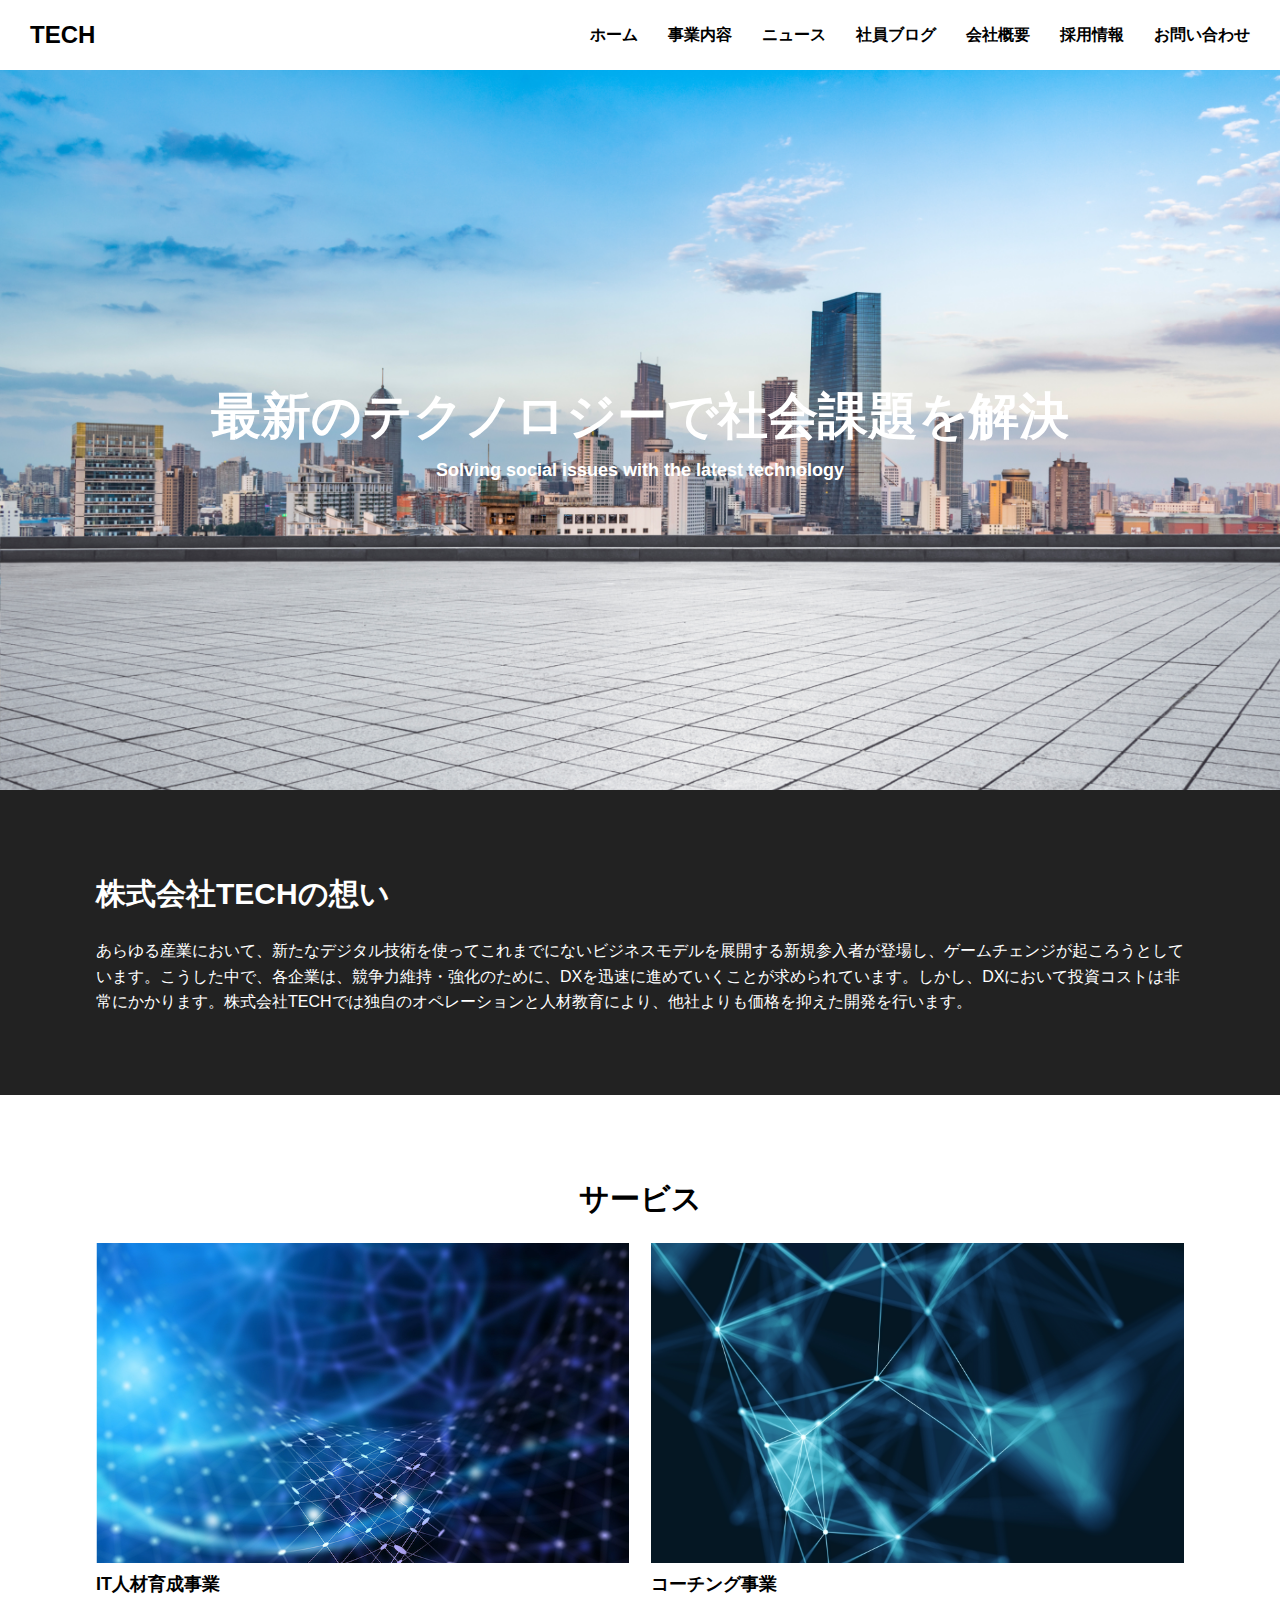
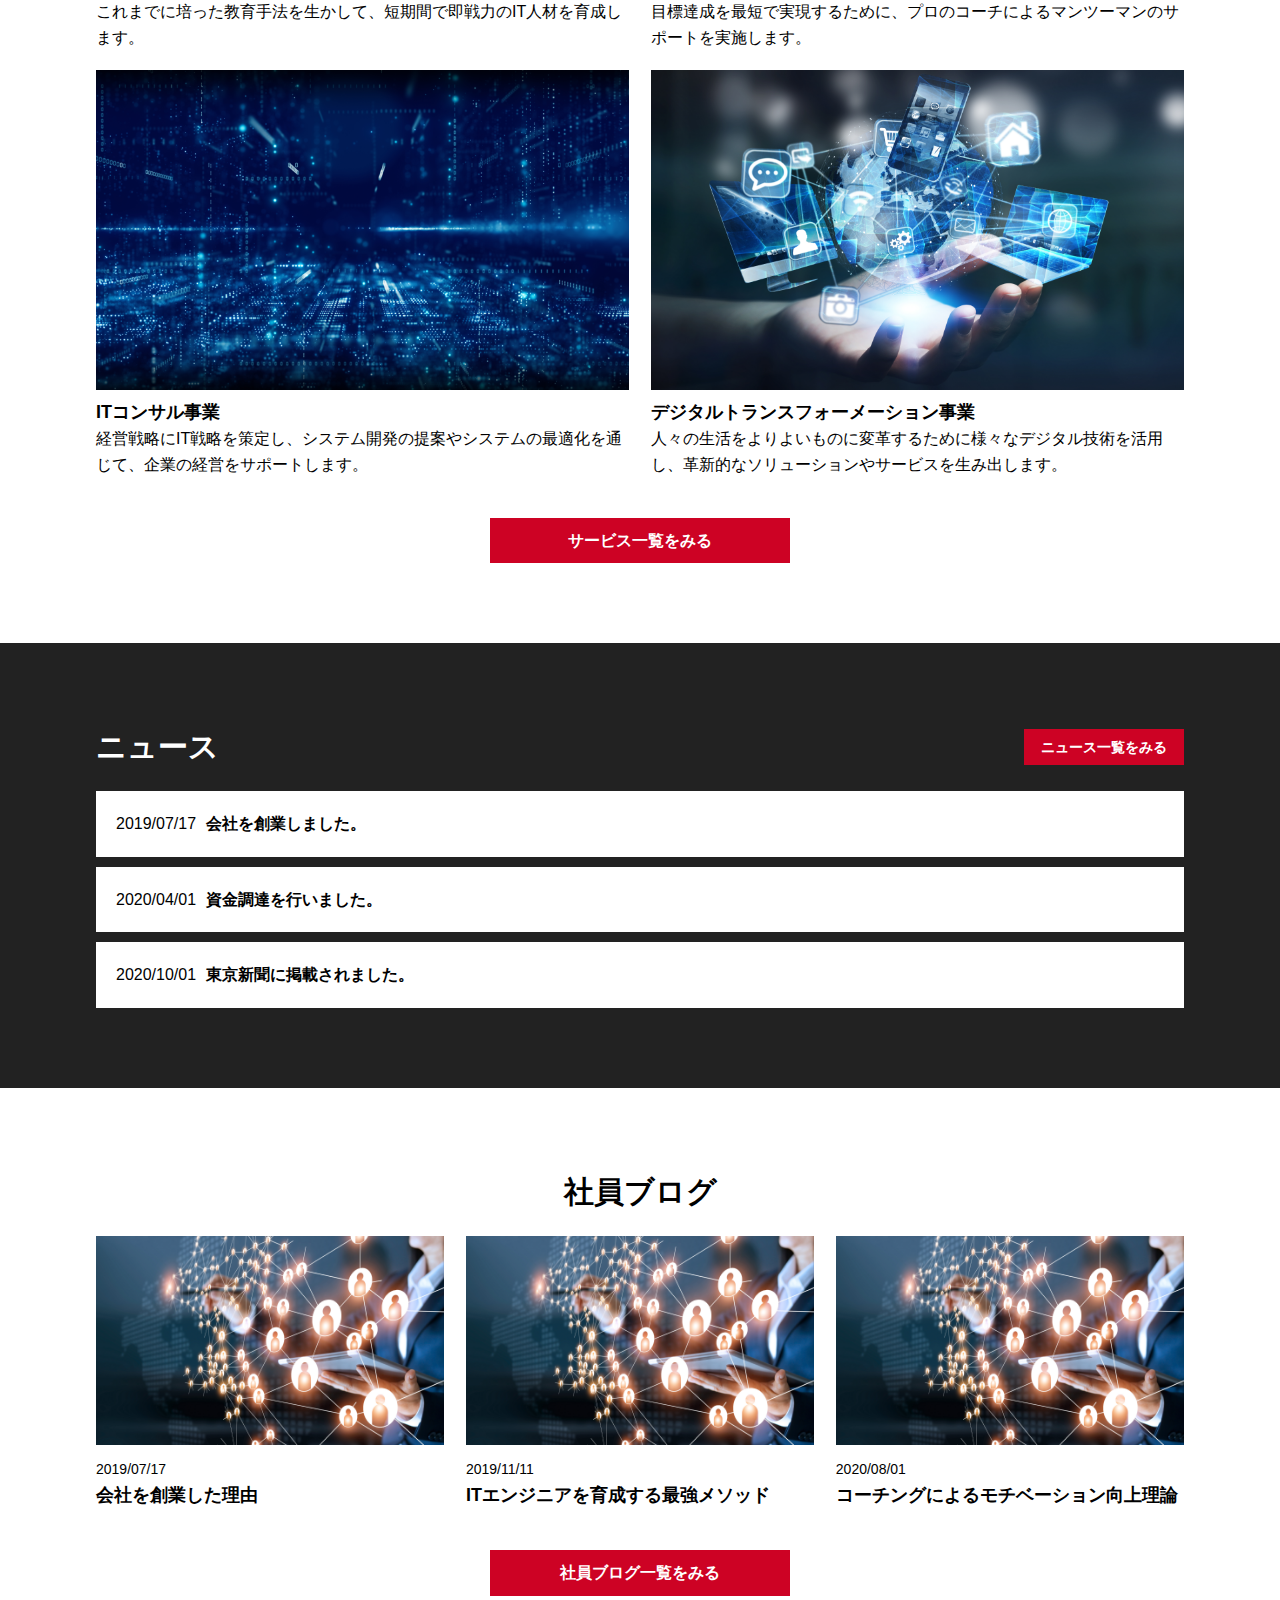
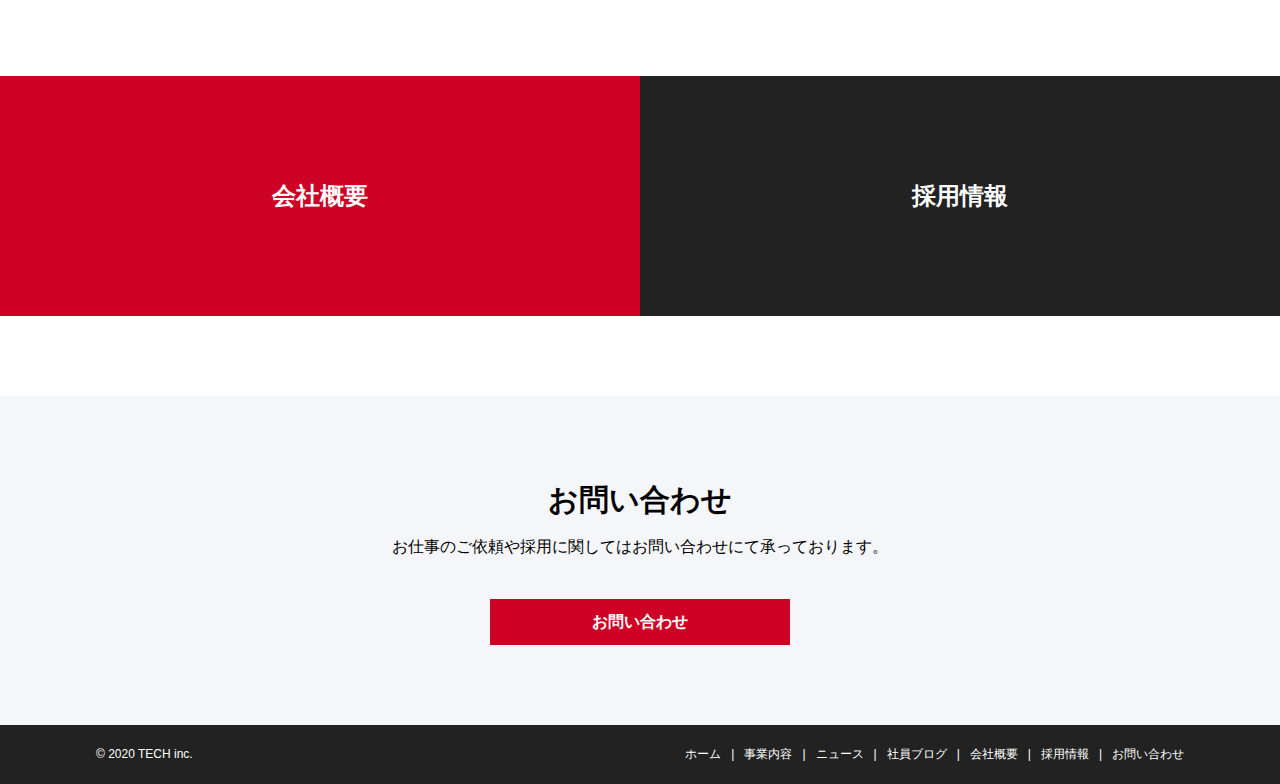
<file: index.html>
<!DOCTYPE html>
<html lang="ja">

<head>
  <meta charset="UTF-8">
  <meta http-equiv="X-UA-Compatible" content="IE=edge">
  <meta name="viewport" content="width=device-width, initial-scale=1.0">
  <title>株式会社TECH</title>
  <meta name="description" content="株式会社TECHのコーポレートサイトです。">
  <link rel="stylesheet" href="css/reset.css">
  <link rel="stylesheet" href="css/common.css">
  <link rel="stylesheet" href="css/index.css">
</head>

<body>
  <!-- header -->
  <header class="header"></header>
  <!-- header END -->

  <!-- top-mv -->
  <div class="top-mv__wrap">
    <div class="top-mv__txt-wrap content">
      <p class="top-mv__txt--ja">最新のテクノロジーで社会課題を解決</p>
      <p class="top-mv__txt--en">Solving social issues with the latest technology</p>
    </div>
  </div>
  <!-- top-mv END -->

  <main>
    <!-- top-mind -->
    <div class="top-mind__wrap bg-black content-pd">
      <div class="top-mind__inner content">
        <h2 class="top-mind__ttl ttl">株式会社TECHの想い</h2>
        <p class="top-mind__txt">あらゆる産業において、新たなデジタル技術を使ってこれまでにないビジネスモデルを展開する新規参入者が登場し、ゲームチェンジが起ころうとしています。こうした中で、各企業は、競争力維持・強化のために、DXを迅速に進めていくことが求められています。しかし、DXにおいて投資コストは非常にかかります。株式会社TECHでは独自のオペレーションと人材教育により、他社よりも価格を抑えた開発を行います。</p>
      </div>
    </div>
    <!-- top-mind END -->

    <!-- top-service -->
    <section class="top-service__wrap content content-pd">
      <h2 class="top-service__ttl ttl">サービス</h2>
      <div class="top-service__item-wrap">
        <div class="top-service__item">
          <div class="top-service__item-img">
            <img src="img/service1.png" alt="IT人材育成事業">
          </div>
          <h3 class="top-service__item-ttl">IT人材育成事業</h3>
          <p class="top-service__item-desc">これまでに培った教育手法を生かして、短期間で即戦力のIT人材を育成します。</p>
        </div>
        <div class="top-service__item">
          <div class="top-service__item-img">
            <img src="img/service2.png" alt="コーチング事業">
          </div>
          <h3 class="top-service__item-ttl">コーチング事業</h3>
          <p class="top-service__item-desc">目標達成を最短で実現するために、プロのコーチによるマンツーマンのサポートを実施します。</p>
        </div>
        <div class="top-service__item">
          <div class="top-service__item-img">
            <img src="img/service3.png" alt="ITコンサル事業">
          </div>
          <h3 class="top-service__item-ttl">ITコンサル事業</h3>
          <p class="top-service__item-desc">経営戦略にIT戦略を策定し、システム開発の提案やシステムの最適化を通じて、企業の経営をサポートします。</p>
        </div>
        <div class="top-service__item">
          <div class="top-service__item-img">
            <img src="img/service4.png" alt="デジタルトランスフォーメーション事業">
          </div>
          <h3 class="top-service__item-ttl">デジタルトランスフォーメーション事業</h3>
          <p class="top-service__item-desc">人々の生活をよりよいものに変革するために様々なデジタル技術を活用し、革新的なソリューションやサービスを生み出します。</p>
        </div>
      </div>
      <a href="service.html" class="btn">サービス一覧をみる</a>

    </section>
    <!-- top-service END -->

    <!-- top-news -->
    <section class="top-news__wrap bg-black">
      <div class="top-news__inner content content-pd">
        <div class="top-news__ttl-wrap">
          <h2 class="top-news__ttl ttl">ニュース</h2>
          <a href="news.html" class="top-news__btn btn">ニュース一覧をみる</a>
        </div>
        <div class="top-news__item-wrap">
          <article class="top-news__item">
            <a href="" class="top-news__item-link">
              <span class="top-news__item-date">2019/07/17</span>
              <h3 class="top-news__item-ttl">会社を創業しました。</h3>
            </a>
          </article>
          <article class="top-news__item">
            <a href="" class="top-news__item-link">
              <span class="top-news__item-date">2020/04/01</span>
              <h3 class="top-news__item-ttl">資金調達を行いました。</h3>
            </a>
          </article>
          <article class="top-news__item">
            <a href="" class="top-news__item-link">
              <span class="top-news__item-date">2020/10/01</span>
              <h3 class="top-news__item-ttl">東京新聞に掲載されました。</h3>
            </a>
          </article>
        </div>
      </div>
    </section>
    <!-- top-news END -->

    <!-- top-blog -->
    <section class="top-blog__wrap content content-pd">
      <h2 class="top-blog__ttl ttl">社員ブログ</h2>
      <div class="top-blog__item-wrap">
        <article class="top-blog__item">
          <a href="" class="top-blog__item-link">
            <img src="img/blog.png" class="top-blog__item-img">
            <span class="top-blog__item-date">2019/07/17</span>
            <h3 class="top-blog__item-ttl">会社を創業した理由</h3>
          </a>
        </article>
        <article class="top-blog__item">
          <a href="" class="top-blog__item-link">
            <img src="img/blog.png" class="top-blog__item-img">
            <span class="top-blog__item-date">2019/11/11</span>
            <h3 class="top-blog__item-ttl">ITエンジニアを育成する最強メソッド</h3>
          </a>
        </article>
        <article class="top-blog__item">
          <a href="" class="top-blog__item-link">
            <img src="img/blog.png" class="top-blog__item-img">
            <span class="top-blog__item-date">2020/08/01</span>
            <h3 class="top-blog__item-ttl">コーチングによるモチベーション向上理論</h3>
          </a>
        </article>
      </div>
      <a href="blog.html" class="btn">社員ブログ一覧をみる</a>
    </section>
    <!-- top-blog END -->

    <!-- top-company-recruit -->
    <div class="top-company-recruit__wrap">
      <!-- top-company -->
      <section class="top-company-recruit__item top-company__item">
        <a href="company.html" class="top-company-recruit__link top-company__link">会社概要</a>
      </section>
      <!-- top-company END -->
      <!-- top-recruit -->
      <section class="top-company-recruit__item top-recruit__item">
        <a href="recruit.html" class="top-company-recruit__link top-recruit__link">採用情報</a>
      </section>
      <!-- top-recruit END -->
    </div>
    <!-- top-company-recruit END -->

    <!-- page-contact -->
    <section class="page-contact__wrap content-pd"></section>
    <!-- page-contact -->
  </main>

  <!-- footer -->
  <footer class="footer bg-black"></footer>
  <!-- footer END -->
  <script src="js/main.js"></script>
</body>

</html>
</file>
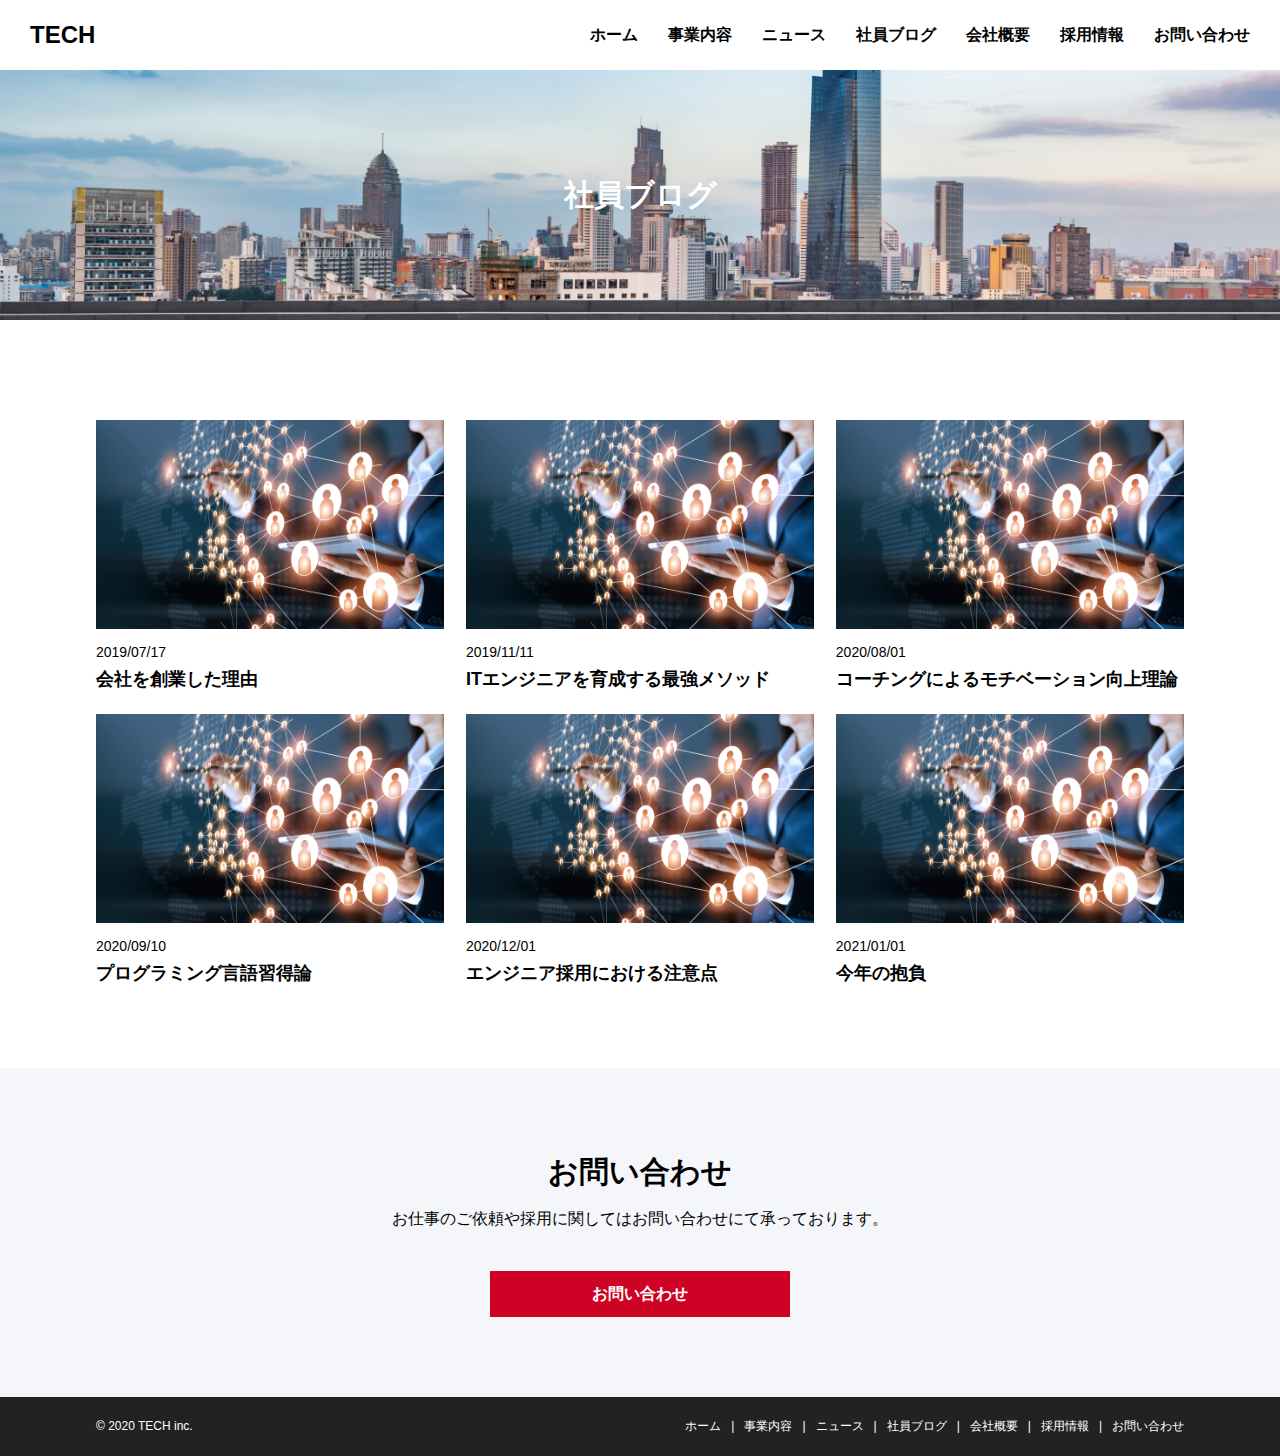
<file: blog.html>
<!DOCTYPE html>
<html lang="ja">

<head>
  <meta charset="UTF-8">
  <meta http-equiv="X-UA-Compatible" content="IE=edge">
  <meta name="viewport" content="width=device-width, initial-scale=1.0">
  <title>株式会社TECH</title>
  <meta name="description" content="株式会社TECHのコーポレートサイトです。">
  <link rel="stylesheet" href="css/reset.css">
  <link rel="stylesheet" href="css/common.css">
  <link rel="stylesheet" href="css/blog.css">
</head>

<body>
  <!-- header -->
  <header class="header"></header>
  <!-- header END -->

  <!-- page-mv -->
  <div class="page-mv__wrap">
    <h1 class="page-mv__ttl ttl">社員ブログ</h1>
  </div>
  <!-- page-mv END -->

  <main>
    <div class="blog__wrap content content-pd">
      <div class="blog__item-wrap">
        <article class="blog__item">
          <a href="" class="blog__item-link">
            <img src="img/blog.png" class="blog__item-img">
            <span class="blog__item-date">2019/07/17</span>
            <h3 class="blog__item-ttl">会社を創業した理由</h3>
          </a>
        </article>
        <article class="blog__item">
          <a href="" class="blog__item-link">
            <img src="img/blog.png" class="blog__item-img">
            <span class="blog__item-date">2019/11/11</span>
            <h3 class="blog__item-ttl">ITエンジニアを育成する最強メソッド</h3>
          </a>
        </article>
        <article class="blog__item">
          <a href="" class="blog__item-link">
            <img src="img/blog.png" class="blog__item-img">
            <span class="blog__item-date">2020/08/01</span>
            <h3 class="blog__item-ttl">コーチングによるモチベーション向上理論</h3>
          </a>
        </article>
        <article class="blog__item">
          <a href="" class="blog__item-link">
            <img src="img/blog.png" class="blog__item-img">
            <span class="blog__item-date">2020/09/10</span>
            <h3 class="blog__item-ttl">プログラミング言語習得論</h3>
          </a>
        </article>
        <article class="blog__item">
          <a href="" class="blog__item-link">
            <img src="img/blog.png" class="blog__item-img">
            <span class="blog__item-date">2020/12/01</span>
            <h3 class="blog__item-ttl">エンジニア採用における注意点</h3>
          </a>
        </article>
        <article class="blog__item">
          <a href="" class="blog__item-link">
            <img src="img/blog.png" class="blog__item-img">
            <span class="blog__item-date">2021/01/01</span>
            <h3 class="blog__item-ttl">今年の抱負</h3>
          </a>
        </article>
      </div>
    </div>

    <!-- page-contact -->
    <section class="page-contact__wrap content-pd"></section>
    <!-- page-contact -->

  </main>
  <!-- footer -->
  <footer class="footer bg-black"></footer>
  <!-- footer END -->
  <script src="js/main.js"></script>
</body>

</html>
</file>
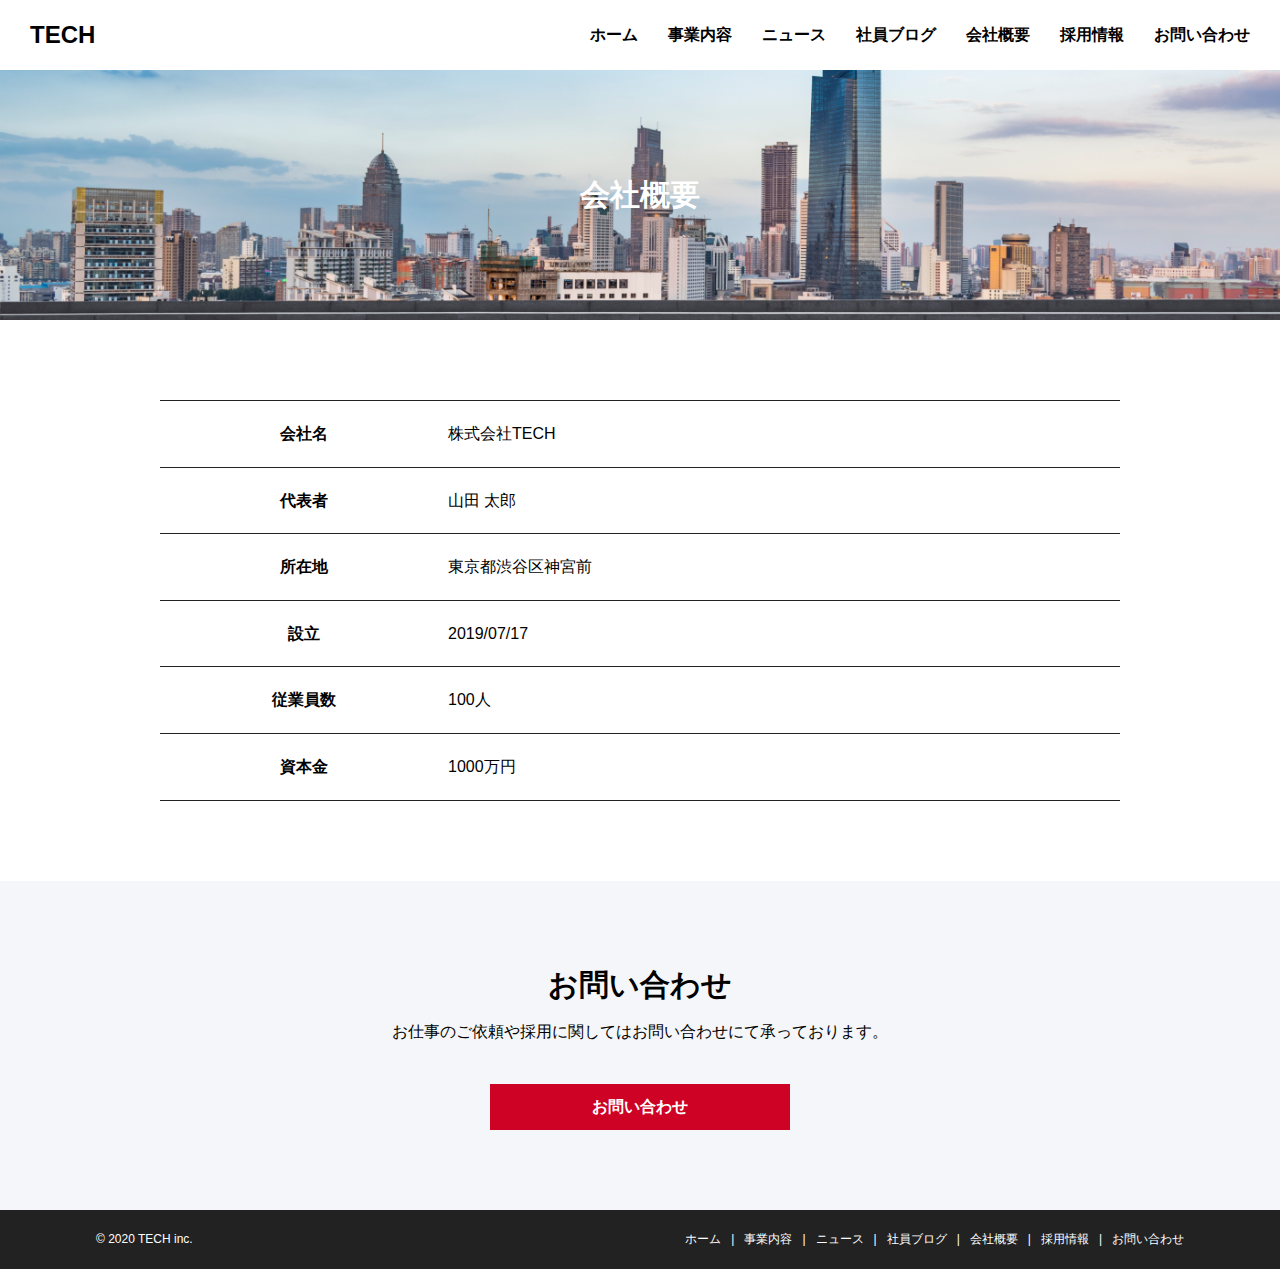
<file: company.html>
<!DOCTYPE html>
<html lang="ja">

<head>
  <meta charset="UTF-8">
  <meta http-equiv="X-UA-Compatible" content="IE=edge">
  <meta name="viewport" content="width=device-width, initial-scale=1.0">
  <title>株式会社TECH</title>
  <meta name="description" content="株式会社TECHのコーポレートサイトです。">
  <link rel="stylesheet" href="css/reset.css">
  <link rel="stylesheet" href="css/common.css">
  <link rel="stylesheet" href="css/company.css">
</head>

<body>
  <!-- header -->
  <header class="header"></header>
  <!-- header END -->

  <!-- page-mv -->
  <div class="page-mv__wrap">
    <h1 class="page-mv__ttl ttl">会社概要</h1>
  </div>
  <!-- page-mv END -->

  <main>
    <div class="company__wrap content-s content-pd">
      <table class="company__table">
        <tbody>
          <tr class="company__table-tr">
            <th class="company__table-name">会社名</th>
            <td class="company__table-data">株式会社TECH</td>
          </tr>
          <tr class="company__table-tr">
            <th class="company__table-name">代表者</th>
            <td class="company__table-data">山田 太郎</td>
          </tr>
          <tr class="company__table-tr">
            <th class="company__table-name">所在地</th>
            <td class="company__table-data"> 東京都渋谷区神宮前</td>
          </tr>
          <tr class="company__table-tr">
            <th class="company__table-name">設立</th>
            <td class="company__table-data">2019/07/17</td>
          </tr>
          <tr class="company__table-tr">
            <th class="company__table-name">従業員数</th>
            <td class="company__table-data">100人</td>
          </tr>
          <tr class="company__table-tr">
            <th class="company__table-name">資本金</th>
            <td class="company__table-data">1000万円</td>
          </tr>
        </tbody>
      </table>
    </div>

    <!-- page-contact -->
    <section class="page-contact__wrap content-pd">
    </section>
    <!-- page-contact -->

  </main>
  <!-- footer -->
  <footer class="footer bg-black"></footer>
  <!-- footer END -->
  <script src="js/main.js"></script>
</body>

</html>
</file>
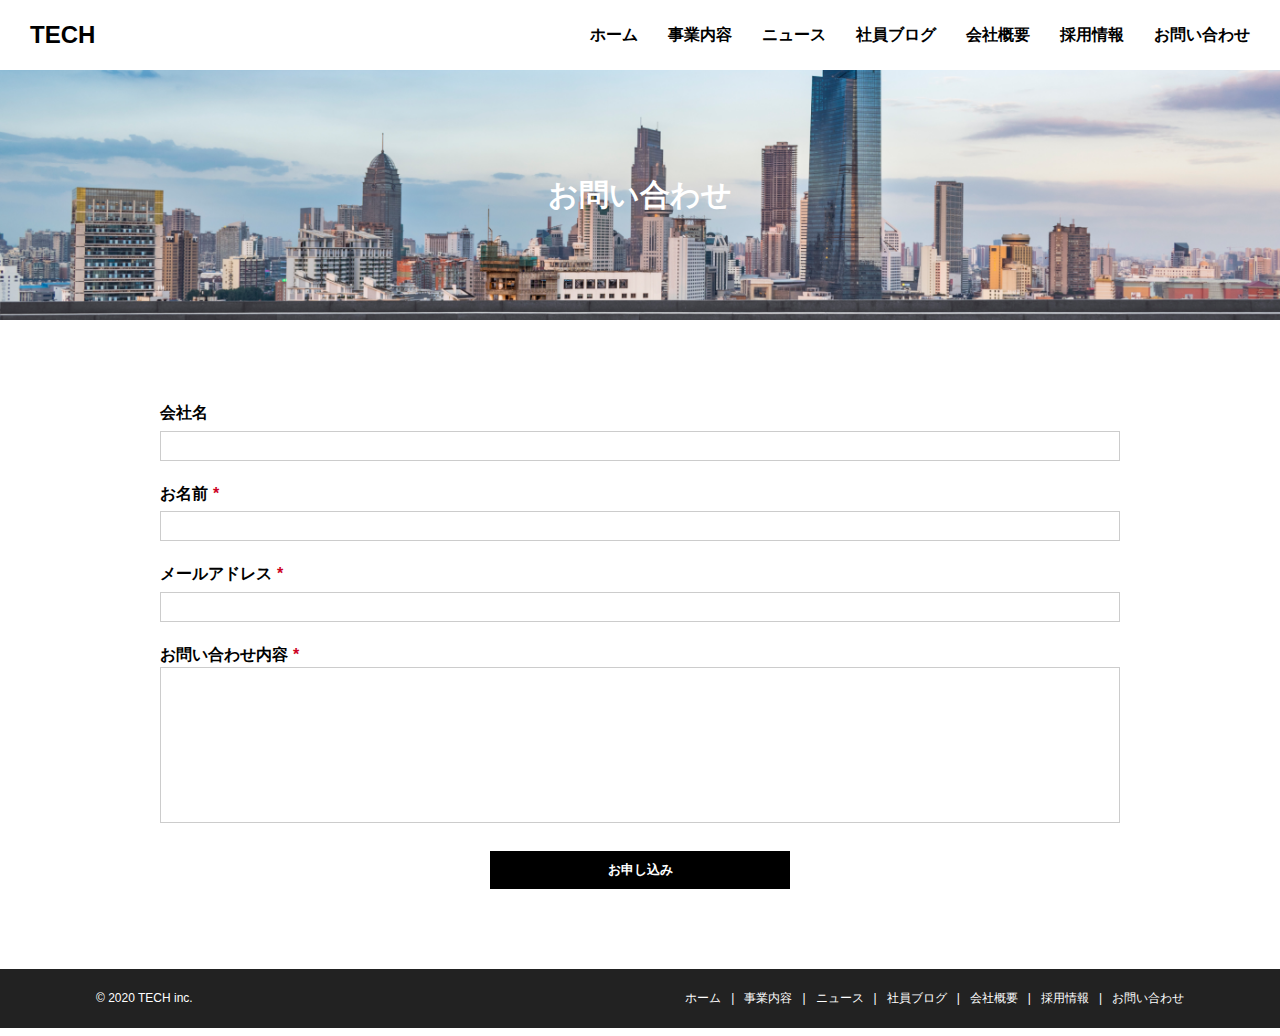
<file: contact.html>
<!DOCTYPE html>
<html lang="ja">

<head>
  <meta charset="UTF-8">
  <meta http-equiv="X-UA-Compatible" content="IE=edge">
  <meta name="viewport" content="width=device-width, initial-scale=1.0">
  <title>株式会社TECH</title>
  <meta name="description" content="株式会社TECHのコーポレートサイトです。">
  <link rel="stylesheet" href="css/reset.css">
  <link rel="stylesheet" href="css/common.css">
  <link rel="stylesheet" href="css/contact.css">
</head>

<body>
  <!-- header -->
  <header class="header"></header>
  <!-- header END -->

  <!-- page-mv -->
  <div class="page-mv__wrap">
    <h1 class="page-mv__ttl ttl">お問い合わせ</h1>
  </div>
  <!-- page-mv END -->

  <main>
    <div class="content__wrap content-s content-pd">
      <form class="content__form" action="index.html" method="post">
        <div class="contact__form-item">
          <label for="company" class="contact__form-item-name">会社名</label>
          <input type="text" id="company" class="contact__form-item-input">
        </div>
        <div class="contact__form-item">
          <label for="name" class="contact__form-item-name">お名前<span class="contact__form-item-required">*</span></label>
          <input type="text" id="name" class="contact__form-item-input" required>
        </div>
        <div class="contact__form-item">
          <label for="email" class="contact__form-item-name">メールアドレス<span class="contact__form-item-required">*</span></label>
          <input type="text" id="email" class="contact__form-item-input" required>
        </div>
        <div class="contact__form-item">
          <label for="inquiry" class="contact__form-item-name">お問い合わせ内容<span class="contact__form-item-required">*</span></label>
          <textarea id="inquiry" class="contact__form-item-input contact__form-item-input--textarea" rows="8" cols="80" required></textarea>
        </div>
        <input type="submit" value="お申し込み" class="contact__form-submit">
      </form>
    </div>

  </main>
  <!-- footer -->
  <footer class="footer bg-black"></footer>
  <!-- footer END -->
  <script src="js/main.js"></script>
</body>

</html>
</file>
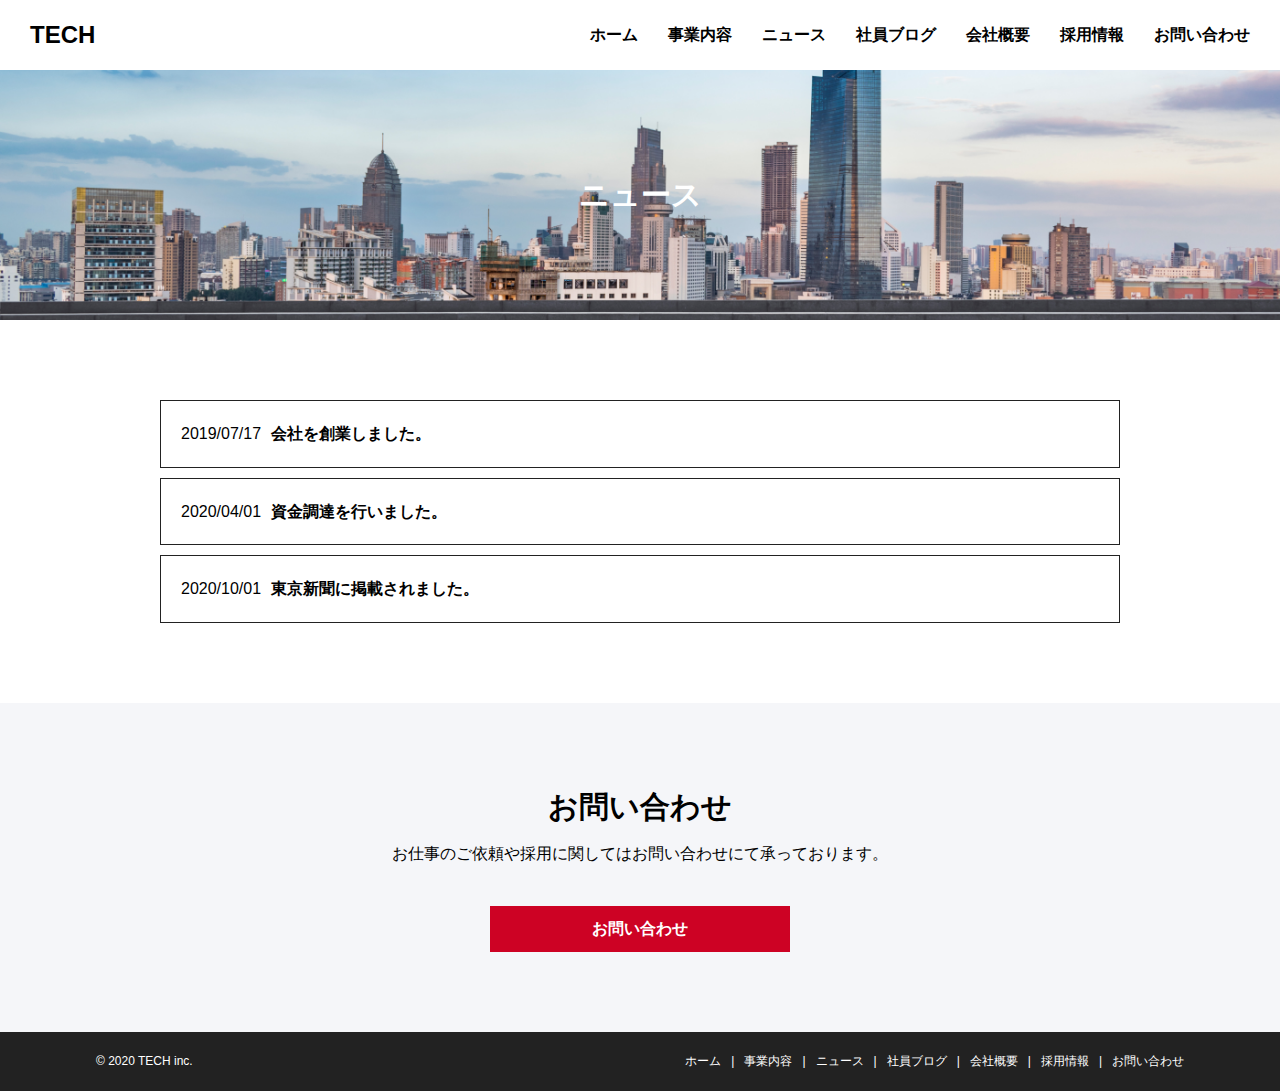
<file: news.html>
<!DOCTYPE html>
<html lang="ja">

<head>
  <meta charset="UTF-8">
  <meta http-equiv="X-UA-Compatible" content="IE=edge">
  <meta name="viewport" content="width=device-width, initial-scale=1.0">
  <title>株式会社TECH</title>
  <meta name="description" content="株式会社TECHのコーポレートサイトです。">
  <link rel="stylesheet" href="css/reset.css">
  <link rel="stylesheet" href="css/common.css">
  <link rel="stylesheet" href="css/news.css">
</head>

<body>
  <!-- header -->
  <header class="header"></header>
  <!-- header END -->

  <!-- page-mv -->
  <div class="page-mv__wrap">
    <h1 class="page-mv__ttl ttl">ニュース</h1>
  </div>
  <!-- page-mv END -->

  <main>
    <div class="news__wrap content-s content-pd">
      <div class="news__item-wrap">
        <article class="news__item">
          <a href="" class="news__item-link">
            <span class="news__item-date">2019/07/17</span>
            <h2 class="news__item-ttl">会社を創業しました。</h2>
          </a>
        </article>
        <article class="news__item">
          <a href="" class="news__item-link">
            <span class="news__item-date">2020/04/01</span>
            <h2 class="news__item-ttl">資金調達を行いました。</h2>
          </a>
        </article>
        <article class="news__item">
          <a href="" class="news__item-link">
            <span class="news__item-date">2020/10/01</span>
            <h2 class="news__item-ttl">東京新聞に掲載されました。</h2>
          </a>
        </article>
      </div>
    </div>

    <!-- page-contact -->
    <section class="page-contact__wrap content-pd"></section>
    <!-- page-contact -->

  </main>
  <!-- footer -->
  <footer class="footer bg-black"></footer>
  <!-- footer END -->
  <script src="js/main.js"></script>
</body>

</html>
</file>
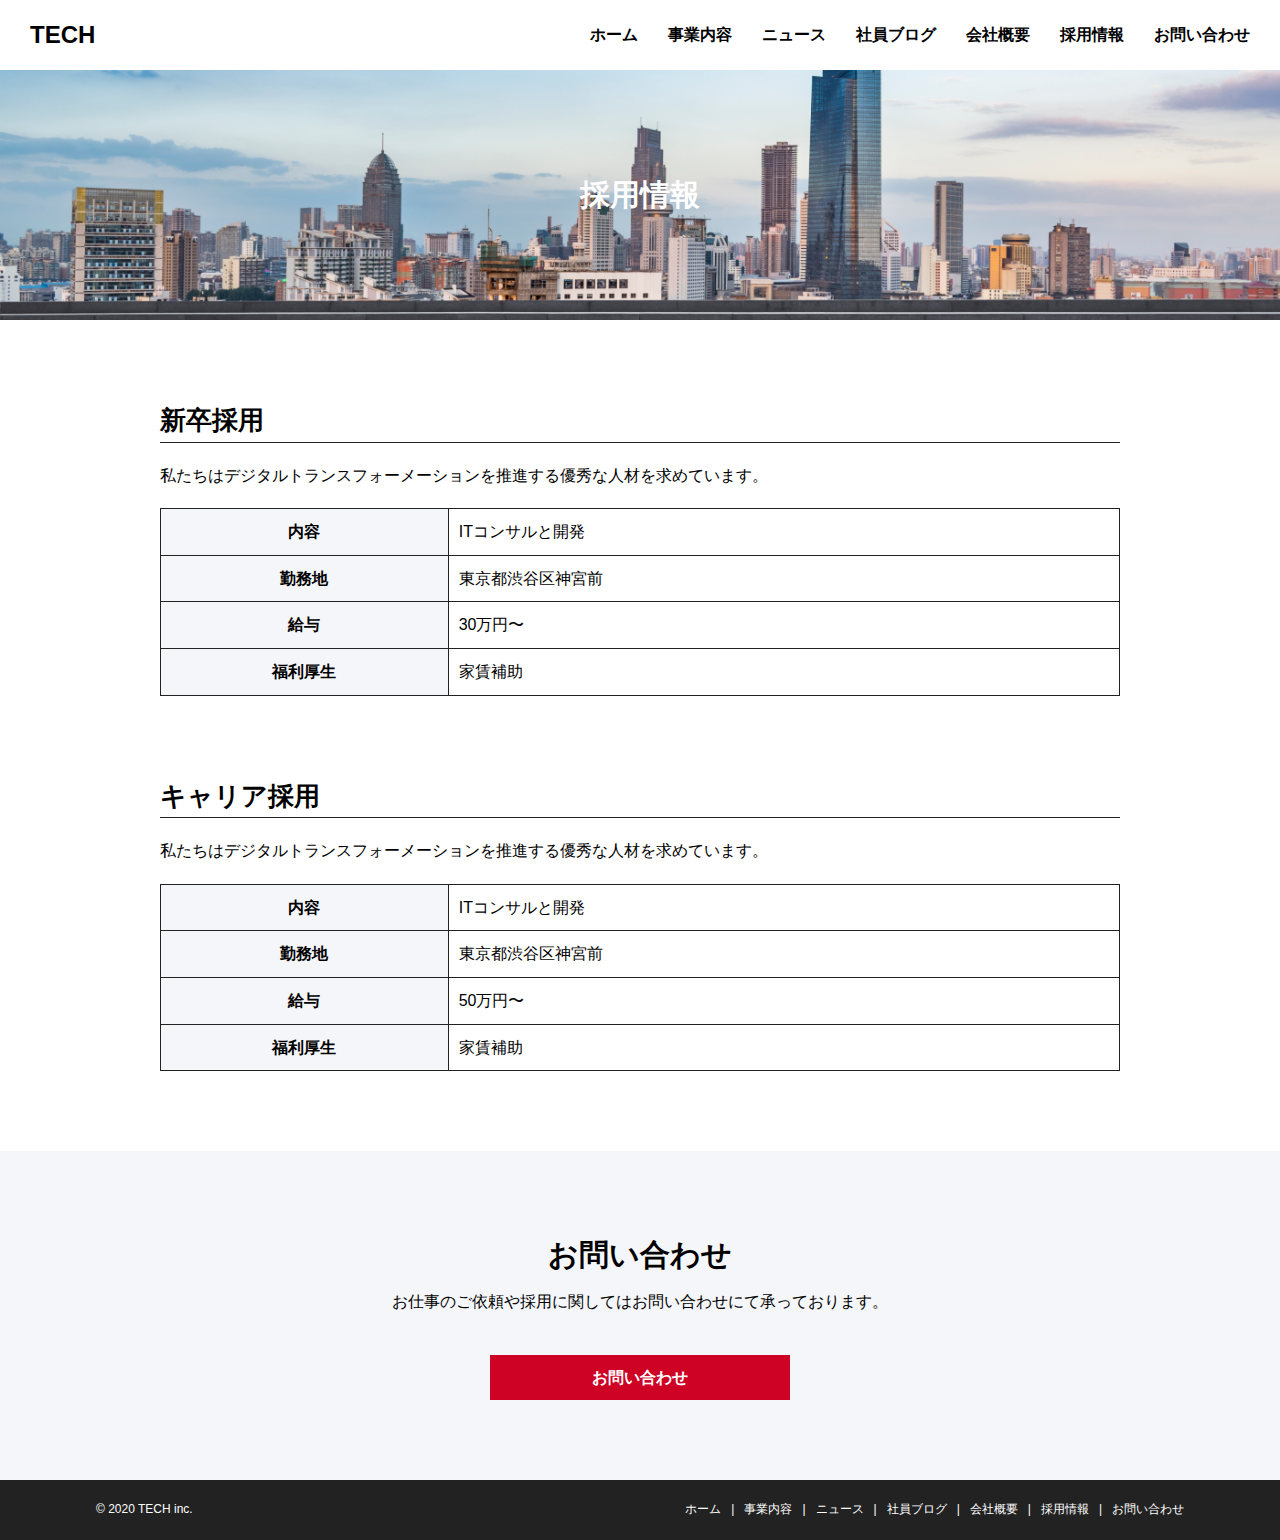
<file: recruit.html>
<!DOCTYPE html>
<html lang="ja">

<head>
  <meta charset="UTF-8">
  <meta http-equiv="X-UA-Compatible" content="IE=edge">
  <meta name="viewport" content="width=device-width, initial-scale=1.0">
  <title>株式会社TECH</title>
  <meta name="description" content="株式会社TECHのコーポレートサイトです。">
  <link rel="stylesheet" href="css/reset.css">
  <link rel="stylesheet" href="css/common.css">
  <link rel="stylesheet" href="css/recruit.css">
</head>

<body>
  <!-- header -->
  <header class="header"></header>
  <!-- header END -->

  <!-- page-mv -->
  <div class="page-mv__wrap">
    <h1 class="page-mv__ttl ttl">採用情報</h1>
  </div>
  <!-- page-mv END -->

  <main>
    <div class="recruit__wrap content-s content-pd">
      <section class="recruit__info">
        <h2 class="recruit__info-ttl">新卒採用</h2>
        <p class="recruit__info-txt">私たちはデジタルトランスフォーメーションを推進する優秀な人材を求めています。</p>
        <table class="recruit__info-table">
          <tbody>
            <tr>
              <th class="recruit__info-table-name">内容</th>
              <td class="recruit__info-table-data">ITコンサルと開発</td>
            </tr>
            <tr>
              <th class="recruit__info-table-name">勤務地</th>
              <td class="recruit__info-table-data">東京都渋谷区神宮前</td>
            </tr>
            <tr>
              <th class="recruit__info-table-name">給与</th>
              <td class="recruit__info-table-data">30万円〜</td>
            </tr>
            <tr>
              <th class="recruit__info-table-name">福利厚生</th>
              <td class="recruit__info-table-data">家賃補助</td>
            </tr>
          </tbody>
        </table>
      </section>
      <section class="recruit__info">
        <h2 class="recruit__info-ttl">キャリア採用</h2>
        <p class="recruit__info-txt">私たちはデジタルトランスフォーメーションを推進する優秀な人材を求めています。</p>
        <table class="recruit__info-table">
          <tbody>
            <tr>
              <th class="recruit__info-table-name">内容</th>
              <td class="recruit__info-table-data">ITコンサルと開発</td>
            </tr>
            <tr>
              <th class="recruit__info-table-name">勤務地</th>
              <td class="recruit__info-table-data">東京都渋谷区神宮前</td>
            </tr>
            <tr>
              <th class="recruit__info-table-name">給与</th>
              <td class="recruit__info-table-data">50万円〜</td>
            </tr>
            <tr>
              <th class="recruit__info-table-name">福利厚生</th>
              <td class="recruit__info-table-data">家賃補助</td>
            </tr>
          </tbody>
        </table>
      </section>
    </div>

    <!-- page-contact -->
    <section class="page-contact__wrap content-pd"></section>
    <!-- page-contact -->

  </main>
  <!-- footer -->
  <footer class="footer bg-black"></footer>
  <!-- footer END -->
  <script src="js/main.js"></script>
</body>

</html>
</file>
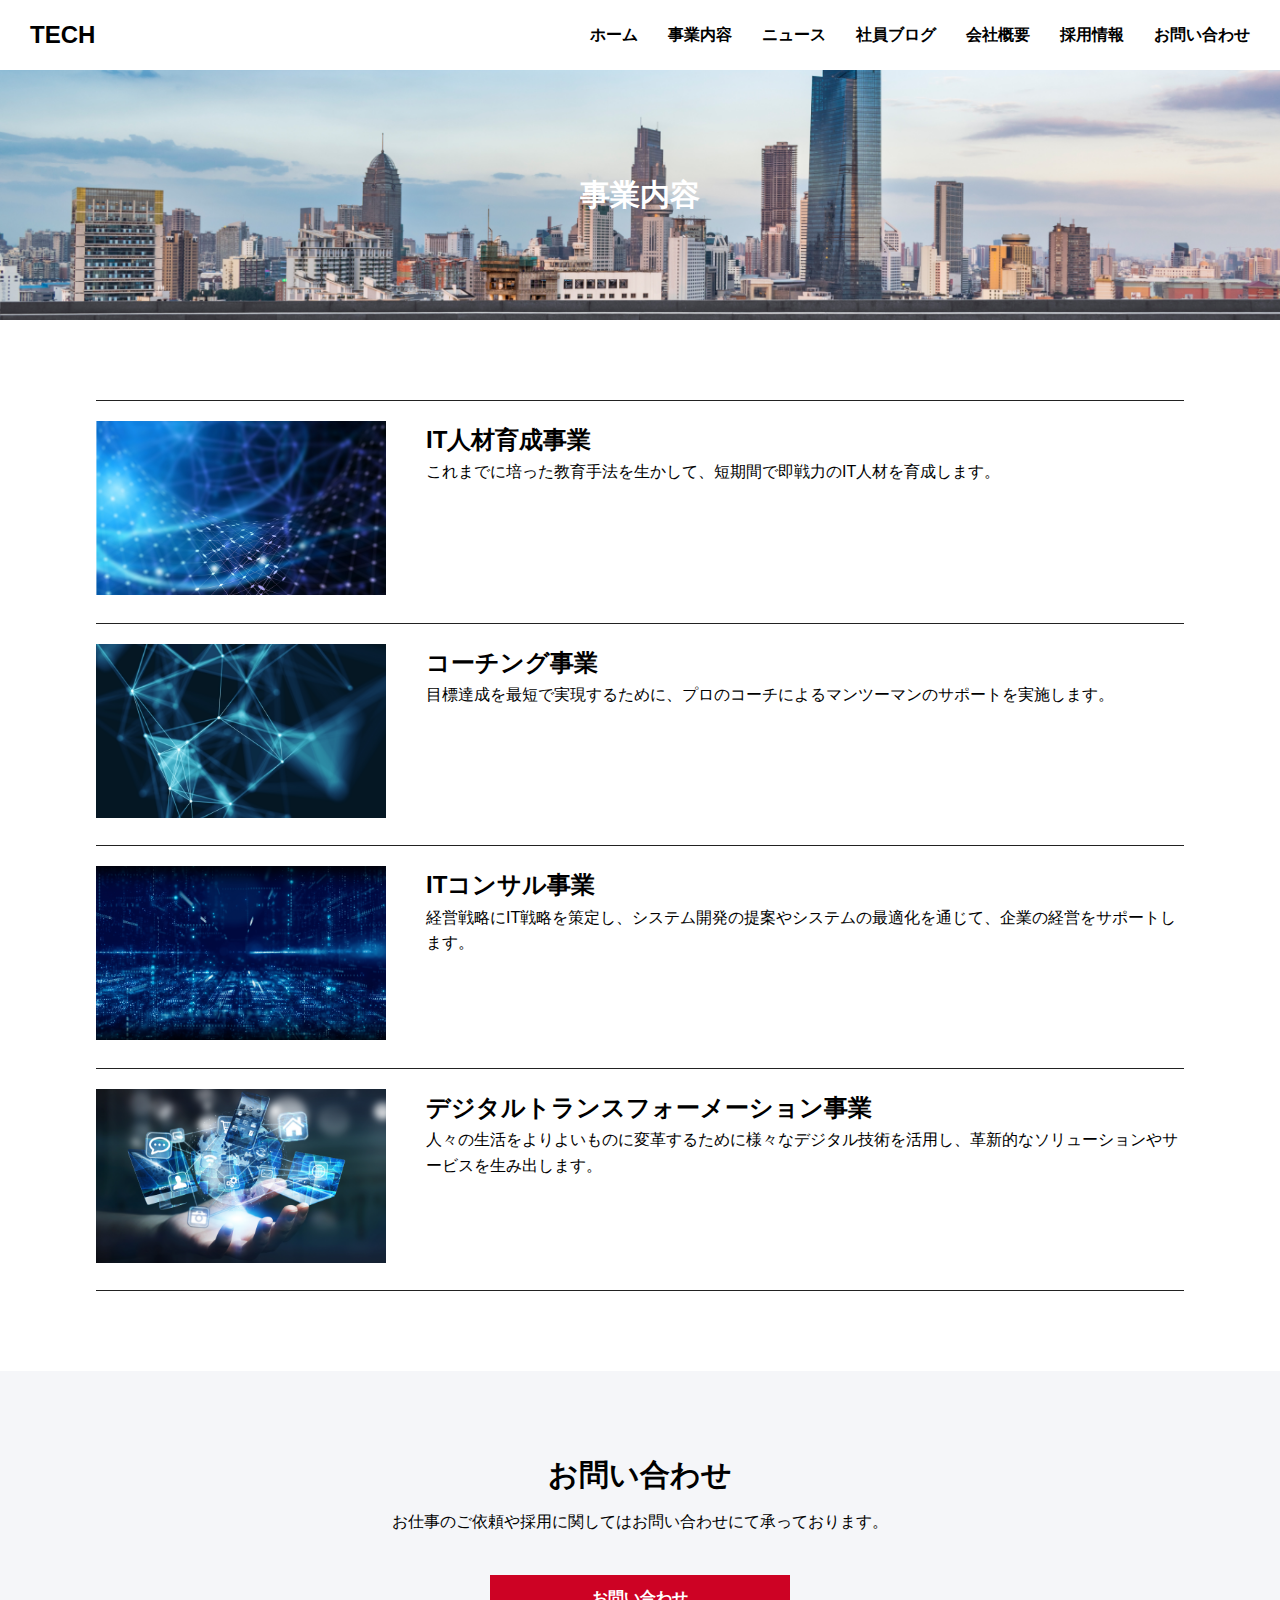
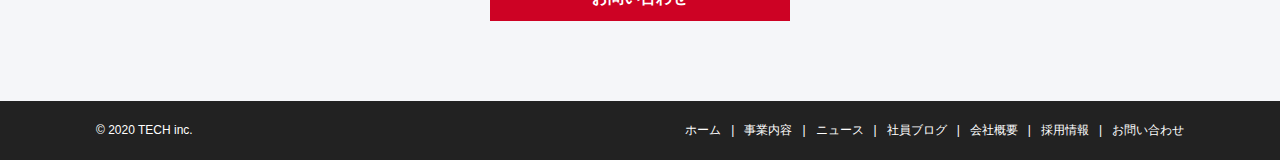
<file: service.html>
<!DOCTYPE html>
<html lang="ja">

<head>
  <meta charset="UTF-8">
  <meta http-equiv="X-UA-Compatible" content="IE=edge">
  <meta name="viewport" content="width=device-width, initial-scale=1.0">
  <title>株式会社TECH</title>
  <meta name="description" content="株式会社TECHのコーポレートサイトです。">
  <link rel="stylesheet" href="css/reset.css">
  <link rel="stylesheet" href="css/common.css">
  <link rel="stylesheet" href="css/service.css">
</head>

<body>
  <!-- header -->
  <header class="header"></header>
  <!-- header END -->

  <!-- page-mv -->
  <div class="page-mv__wrap">
    <h1 class="page-mv__ttl ttl">事業内容</h1>
  </div>
  <!-- page-mv END -->

  <main>
    <div class="service__wrap content content-pd">
      <section class="service__item">
        <div class="service__item-img">
          <img src="img/service1.png" alt="IT人材育成事業">
        </div>
        <div class="service__item-txt-wrap">
          <h2 class="service__item-ttl">IT人材育成事業</h2>
          <p class="service__item-desc">これまでに培った教育手法を生かして、短期間で即戦力のIT人材を育成します。</p>
        </div>
      </section>
      <section class="service__item">
        <div class="service__item-img">
          <img src="img/service2.png" alt="コーチング事業">
        </div>
        <div class="service__item-txt-wrap">
          <h2 class="service__item-ttl">コーチング事業</h2>
          <p class="service__item-desc">目標達成を最短で実現するために、プロのコーチによるマンツーマンのサポートを実施します。</p>
        </div>
      </section>
      <section class="service__item">
        <div class="service__item-img">
          <img src="img/service3.png" alt="ITコンサル事業">
        </div>
        <div class="service__item-txt-wrap">
          <h2 class="service__item-ttl">ITコンサル事業</h2>
          <p class="service__item-desc">経営戦略にIT戦略を策定し、システム開発の提案やシステムの最適化を通じて、企業の経営をサポートします。</p>
        </div>
      </section>
      <section class="service__item">
        <div class="service__item-img">
          <img src="img/service4.png" alt="デジタルトランスフォーメーション事業">
        </div>
        <div class="service__item-txt-wrap">
          <h2 class="service__item-ttl">デジタルトランスフォーメーション事業</h2>
          <p class="service__item-desc">人々の生活をよりよいものに変革するために様々なデジタル技術を活用し、革新的なソリューションやサービスを生み出します。</p>
        </div>
      </section>
    </div>

    <!-- page-contact -->
    <section class="page-contact__wrap content-pd"></section>
    <!-- page-contact -->

  </main>
  <!-- footer -->
  <footer class="footer bg-black"></footer>
  <!-- footer END -->
  <script src="js/main.js"></script>
</body>

</html>
</file>
<file: css/common.css>
* {
  box-sizing: border-box;
}

body {
  font-family: "Hiragino Kaku Gothic Pro", "ヒラギノ角ゴ Pro", "Yu Gothic Medium", "游ゴシック Medium", sans-serif;
  line-height: 1.6;
}

a {
  text-decoration: none;
  color: #000;
  transition: 0.3s;
}

a:hover {
  opacity: 0.7;
  transition: 0.3s;
}

img {
  width: 100%;
  height: auto;
}

.sp {
  display: none;
}

.content {
  width: 85%;
  margin: 0 auto;
}

.content-s {
  width: 75%;
  margin: 0 auto;
}

.content-pd {
  padding: 80px 0;
}

.ttl {
  font-size: 30px;
  font-weight: bold;
}

.bg-black {
  background: #222;
}

.btn {
  display: block;
  width: 300px;
  text-align: center;
  font-weight: bold;
  background-color: #cd0224;
  color: #fff;
  padding: 10px;
  margin: 40px auto 0;
}

/* header */
.header {
  position: sticky;
  top: 0;
  left: 0;
  background: #fff;
  z-index: 10;
}

.header__wrap {
  display: flex;
  justify-content: space-between;
  align-items: center;
  padding: 0 30px;
  height: 70px;
}

.header__ttl {
  font-size: 24px;
  font-weight: bold;
  width: 80px;
}

.header__nav-ul {
  display: flex;
  justify-content: space-between;
}

.header__nav-li {
  font-weight: bold;
}

.header__nav-li:not(:last-child) {
  margin-right: 30px;
}


/* footer */
.footer {
  color: #fff;
  font-size: 12px;
  padding: 20px 0;
}

.footer__wrap {
  display: flex;
  flex-wrap: wrap;
  align-items: center;
  justify-content: space-between;
  margin: 0 auto;
}

.footer__nav-ul {
  display: flex;
  flex-wrap: wrap;
  justify-content: space-between;
}

.footer__nav-li::after {
  content: "|";
  display: inline-block;
  padding: 0 10px;
}

.footer__nav-li:last-child:after {
  display: none;
}

.footer__nav-li a {
  color: inherit;
}


/* page-mv */
.page-mv__ttl {
  display: flex;
  justify-content: center;
  align-items: center;
  color: #fff;
  background: url(../img/mv.png) center / cover;
  height: 250px;
}

/* page-contact */
.page-contact__wrap {
  background: #f5f6f9;
  text-align: center;
}

.page-contact__txt {
  margin-top: 10px;
}


@media screen and (max-width: 768px) {
  .sp {
    display: flex;
  }

  .pc {
    display: none;
  }

  .content-s {
    width: 90%;
  }

  /* header */
  .header__nav {
    position: absolute;
    height: 100vh;
    width: 100%;
    left: -100%;
    background: #fff;
    transition: .7s;
    text-align: center;
  }

  .header__nav-ul {
    display: inline-block;
    text-align: center;
    padding-top: 80px;
  }

  .header__nav-li {
    margin-top: 40px;
  }

  .header__nav-li:not(:last-child) {
    margin-right: 0;
  }

  .header__nav-li a {
    color: #0033cc;
    font-weight: lighter;
    font-size: 18px;
  }

  .menu {
    display: inline-block;
    width: 36px;
    height: 32px;
    cursor: pointer;
    position: relative;
    z-index: 10;
  }

  .menu__line--top,
  .menu__line--middle,
  .menu__line--bottom {
    display: inline-block;
    width: 100%;
    height: 4px;
    background-color: #000;
    position: absolute;
    transition: 0.5s;
  }

  .menu__line--top {
    top: 0;
  }

  .menu__line--middle {
    top: 14px;
  }

  .menu__line--bottom {
    bottom: 0;
  }

  .menu.open span:nth-of-type(1) {
    top: 14px;
    transform: rotate(45deg);
  }

  .menu.open span:nth-of-type(2) {
    opacity: 0;
  }

  .menu.open span:nth-of-type(3) {
    top: 14px;
    transform: rotate(-45deg);
  }

  .in {
    transform: translateX(100%);
  }

  /* footer */
  .footer__copyright {
    margin: 0 auto;
  }

  .footer__nav-li {
    width: 100%;
    text-align: center;
    margin-top: 10px;
  }

  .footer__nav-li::after {
    display: none;
  }

}
</file>
<file: css/index.css>
/* top-mv */
.top-mv__wrap {
  height: 80vh;
  display: flex;
  justify-content: center;
  align-items: center;
  background: url(../img/mv.png) center / cover;
  color: #fff;
}

.top-mv__txt--ja {
  font-weight: bold;
  font-size: 50px;
  text-align: center;
}

.top-mv__txt--en {
  font-weight: bold;
  font-size: 18px;
  text-align: center;
}

/* top-mind */
.top-mind__wrap {
  color: #fff;
}

.top-mind__txt {
  margin-top: 20px;
}

/* top-service */
.top-service__ttl {
  text-align: center;
}

.top-service__item-wrap {
  display: flex;
  flex-wrap: wrap;
  align-items: center;
}

.top-service__item {
  width: 49%;
  margin-top: 20px;
  margin-right: calc(100% - (49% * 2));
}

.top-service__item:nth-child(2n) {
  margin-right: 0;
}

.top-service__item-ttl {
  font-size: 18px;
}

/* top-news */
.top-news__ttl-wrap {
  display: flex;
  justify-content: space-between;

}

.top-news__ttl {
  color: #fff;
}

.top-news__btn {
  display: inline-block;
  width: 160px;
  font-size: 14px;
  padding: 7px;
  margin: auto 0;
}

.top-news__item-wrap {
  margin-top: 20px;
}

.top-news__item {
  background: #fff;
  padding: 20px;
}

.top-news__item-link {
  display: flex;
}

.top-news__item-date {
  margin-right: 10px;
}

.top-news__item:not(:first-child) {
  margin-top: 10px;
}

/* top-blog */
.top-blog__ttl {
  text-align: center;
}

.top-blog__item-wrap {
  display: flex;
  flex-wrap: wrap;
  margin-top: 20px;
}

.top-blog__item {
  width: 32%;
  margin-right: calc((100% - (32% * 3)) / 2);
}

.top-blog__item:last-child {
  margin-right: 0px;
}

.top-blog__item-date {
  display: inline-block;
  font-size: 14px;
  margin-top: 5px;
}

.top-blog__item-ttl {
  font-size: 18px;
}

/* top-company-recruit */
.top-company-recruit__wrap {
  display: flex;
  font-size: 24px;
  font-weight: bold;
  padding-bottom: 80px;
}

.top-company-recruit__item {
  text-align: center;
  width: 50%;
}

.top-company-recruit__link {
  display: inline-block;
  width: 100%;
  line-height: 10;
  color: #fff;
}

/* top-company */
.top-company__link {
  background: #cd0224;
}

/* top-recruit */
.top-recruit__link {
  background: #222;
}

@media screen and (max-width: 768px) {

  /* top-service */
  .top-service__item {
    width: 100%;
    margin-right: 0;
  }

  /* top-news */
  .top-news__item {
    padding: 10px;
    font-size: 14px;
  }

  /* top-blog */
  .top-blog__item {
    width: 100%;
    margin-right: 0;
  }
}
</file>
<file: css/blog.css>
.blog__ttl {
  text-align: center;
}

.blog__item-wrap {
  display: flex;
  flex-wrap: wrap;
}

.blog__item {
  width: 32%;
  margin-right: calc((100% - (32% * 3)) / 2);
  margin-top: 20px;
}

.blog__item:nth-child(3n) {
  margin-right: 0px;
}

.blog__item-date {
  display: inline-block;
  font-size: 14px;
  margin-top: 5px;
}

.blog__item-ttl {
  font-size: 18px;
}

@media screen and (max-width: 768px) {
  .blog__item {
    width: 100%;
    margin-right: 0;
  }
}
</file>
<file: css/company.css>
.company__table {
  width: 100%;
}

.company__table-tr {
  display: flex;
  border-top: 1px solid #222;
  padding: 20px 0;
  width: 100%;
}

.company__table-tr:last-child {
  border-bottom: 1px solid #222;
}

.company__table-name {
  width: 30%;
}

.company__table-data {
  width: 70%;
}

@media screen and (max-width: 768px) {}
</file>
<file: css/contact.css>
.contact__form-item {
  display: block;
}

.contact__form-item:not(:first-child) {
  margin-top: 20px;
}

.contact__form-item-name {
  font-weight: bold;
}

.contact__form-item-required {
  color: #cd0224;
  margin-left: 5px;
}

.contact__form-item-input {
  font-size: 16px;
  margin-top: 5px;
  padding: 5px;
  width: 100%;
  border: 1px solid #ccc;
  resize: none;

}

.contact__form-item-input--textarea {
  margin-top: 0;
}

.contact__form-submit {
  display: block;
  color: #fff;
  background: #000;
  border: none;
  font-weight: bold;
  width: 300px;
  padding: 10px;
  margin: 20px auto 0;
  cursor: pointer;
}

@media screen and (max-width: 768px) {}
</file>
<file: css/news.css>
.news__item:not(:first-child) {
  margin-top: 10px;
}
.news__item-link {
  display: flex;
  align-items: center;
  border: 1px solid #222;
  padding: 20px;
}

.news__item-date {
  margin-right: 10px;
}

.news__item-ttl {
  display: inline-block;
}

@media screen and (max-width: 768px) {
  .news__item-link {
    font-size: 14px;
    padding: 10px;
  }
}
</file>
<file: css/recruit.css>
.recruit__info:not(:first-child) {
  margin-top: 80px;
}

.recruit__info-ttl {
  font-size: 26px;
  border-bottom: 1px solid #222;
}

.recruit__info-txt {
  margin-top: 20px;
}

.recruit__info-table {
  margin-top: 20px;
  width: 100%;
}

.recruit__info-table-name {
  background: #f5f6f9;
  width: 30%;
}

.recruit__info-table-data {
  width: 70%;
}

.recruit__info-table-name,
.recruit__info-table-data {
  padding: 10px;
  border: 1px solid #222;
}

@media screen and (max-width: 768px) {}
</file>
<file: css/service.css>
.service__item {
  display: flex;
  flex-wrap: wrap;
  justify-content: space-between;
  border-top: 1px solid #222;
  padding: 20px 0;
}

.service__item:last-child {
  border-bottom: 1px solid #222;
}

.service__item-img {
  width: 290px;
}

.service__item-ttl {
  font-size: 24px;
}

.service__item-txt-wrap {
  width: calc(100% - 330px);
}

@media screen and (max-width: 768px) {
  .service__item-img {
    width: 100%;
  }

  .service__item-txt-wrap {
    width: 100%;
  }
}
</file>
